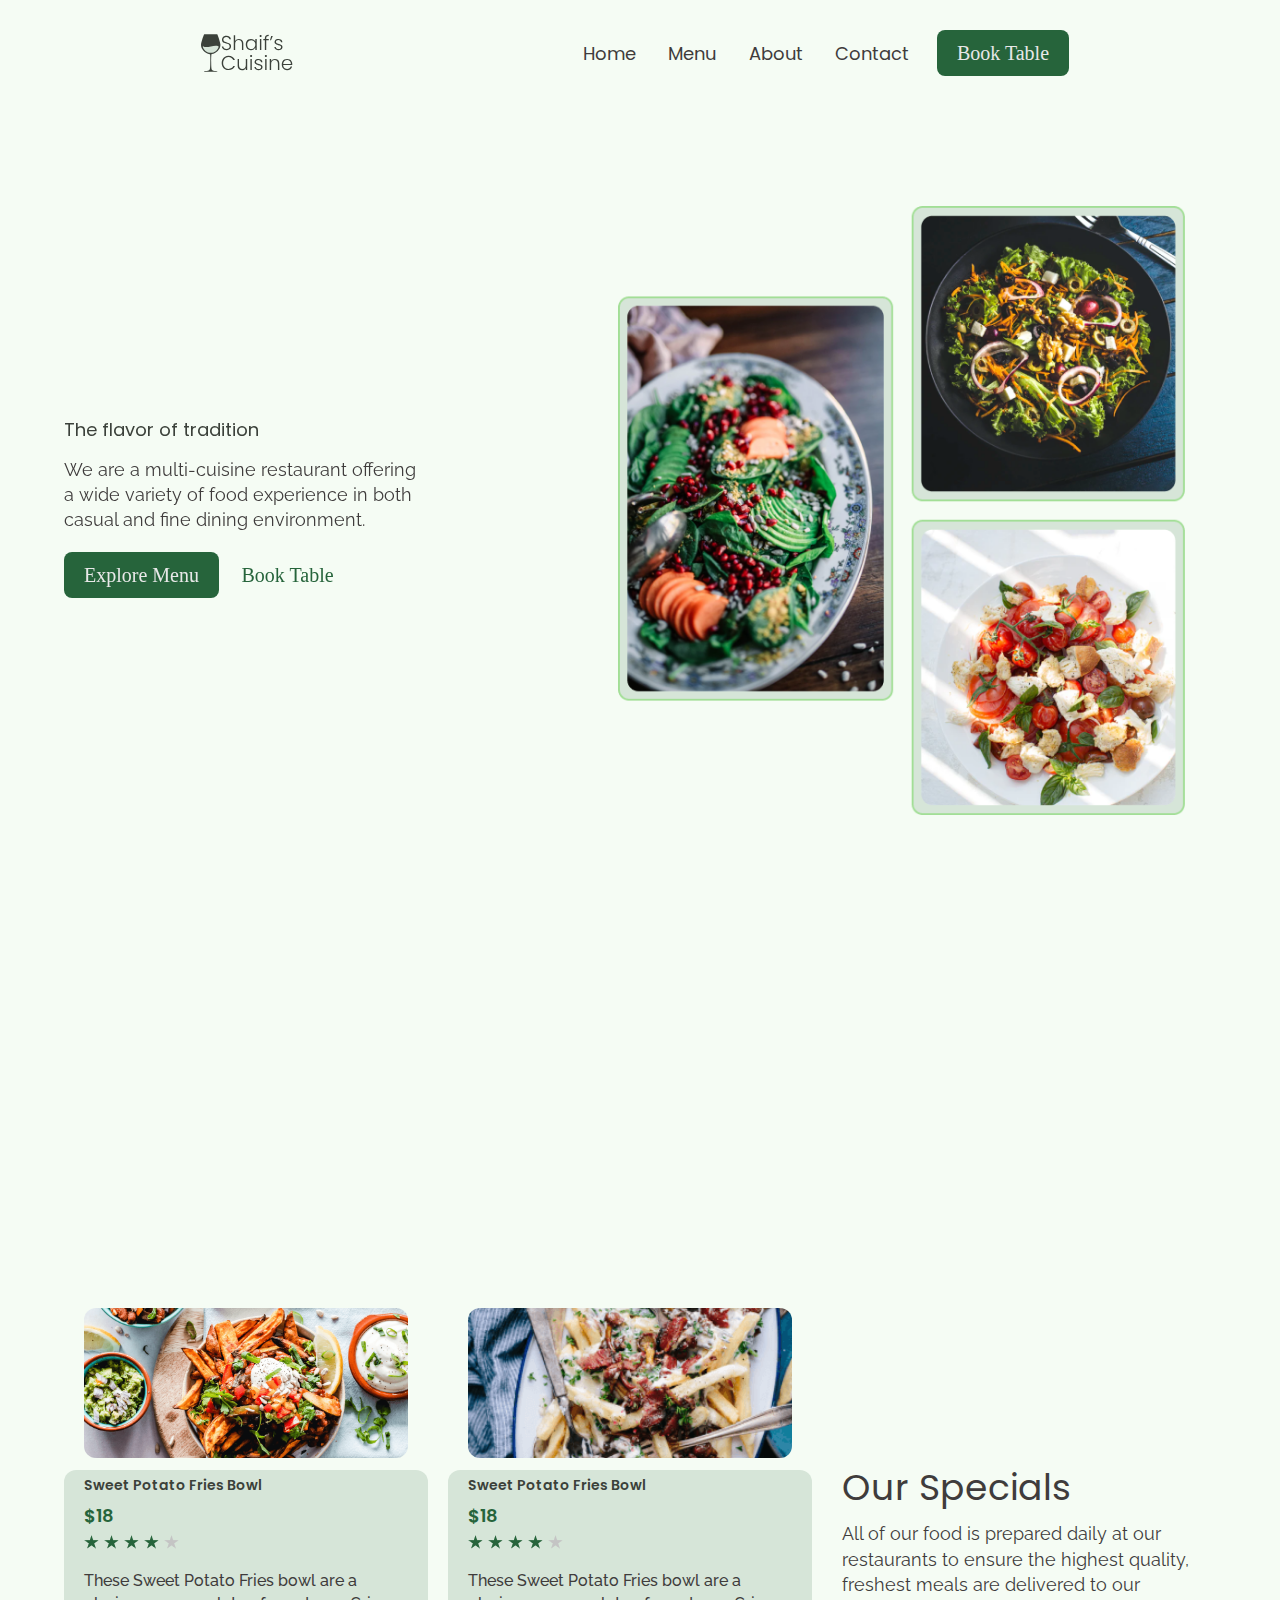
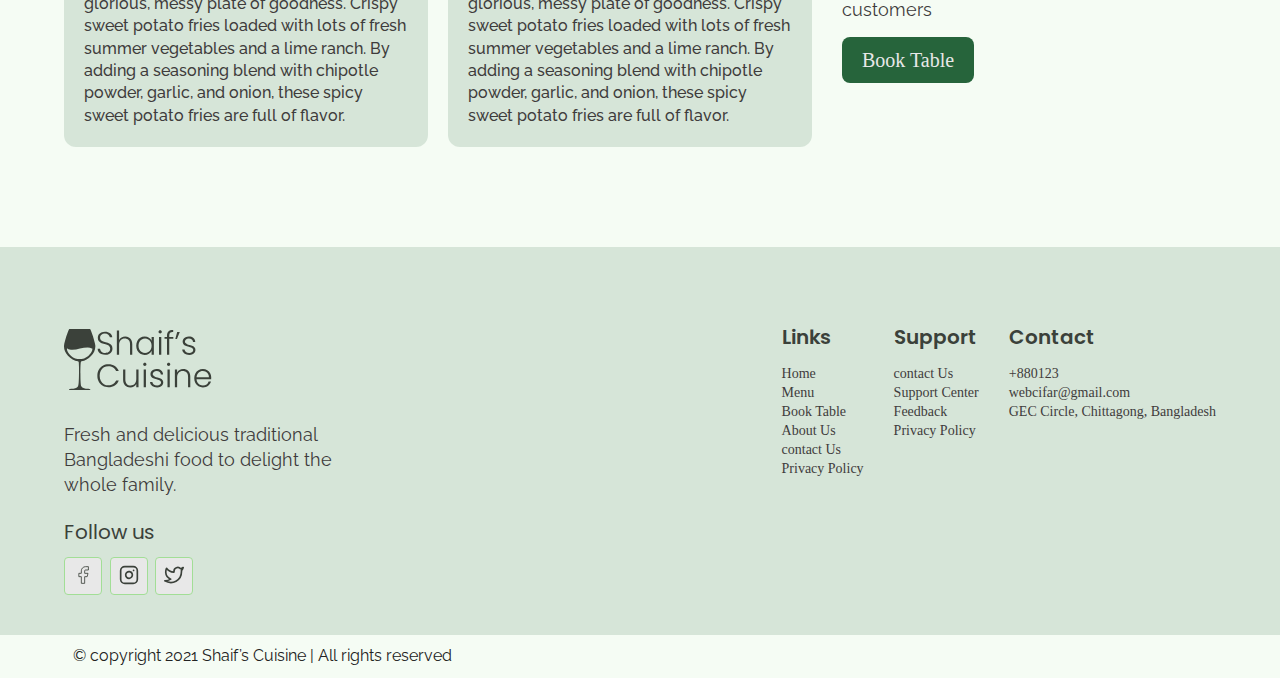
<file: index.html>
<!DOCTYPE html>
<html lang="en">

<head>
    <meta charset="UTF-8">
    <meta http-equiv="X-UA-Compatible" content="IE=edge">
    <meta name="viewport" content="width=device-width, initial-scale=1.0">
    <title>Home /Arafat</title>
    <link rel="stylesheet" href="./reset.css">
    <link rel="stylesheet" href="./global.css">
    <link rel="stylesheet" href="./components.css">
    <!-- aos css -->
    <link rel="stylesheet" href="https://unpkg.com/aos@next/dist/aos.css" />
    <!-- home css -->
    <link rel="stylesheet" href="./home.css">

</head>

<body>
    <!-- nav section -->
    <div class="nav">
        <div class="container">
            <div class="nav--wrapper">
                <a href="./index.html" class="log"><img src="./images/logo.svg" alt=""></a>
                <nav>
                    <div class="nav--icon">
                        <svg xmlns="http://www.w3.org/2000/svg" width="24" height="24" viewBox="0 0 24 24" fill="none"
                            stroke="currentColor" stroke-width="2" stroke-linecap="round" stroke-linejoin="round">
                            <line x1="3" y1="12" x2="21" y2="12" />
                            <line x1="3" y1="6" x2="21" y2="6" />
                            <line x1="3" y1="18" x2="21" y2="18" />
                        </svg>
                    </div>
                    <div class="nav--bgOverlay"></div>
                    <ul class="nav--list">
                        <div class="nav--close">
                            <svg xmlns="http://www.w3.org/2000/svg" width="24" height="24" viewBox="0 0 24 24"
                                fill="none" stroke="currentColor" stroke-width="2" stroke-linecap="round"
                                stroke-linejoin="round">
                                <line x1="18" y1="6" x2="6" y2="18" />
                                <line x1="6" y1="6" x2="18" y2="18" />
                            </svg>
                        </div>
                        <div class="nav--list--wrapper">
                            <li><a href="./index.html" class="nav--link">Home</a></li>
                            <li><a href="./menu.html" class="nav--link">Menu</a></li>
                            <li><a href="./about.html" class="nav--link">About</a></li>
                            <li><a href="./contact.html" class="nav--link">Contact</a></li>
                            <li><a href="./booking.html" class="btn primary-btn">Book Table</a></li>


                    </ul>
                </nav>
            </div>
        </div>
    </div>
    <!-- nav section end -->

    <!-- hero section start -->
    <section id="hero">
        <div class="container">
            <div class="hero--wrapper">
                <div class="hero--left" data-aos="fade-left">
                    <div class="hero--left--wrapper">
                        <h1 class="hero--heading">The flavor of tradition</h1>
                        <p class="hero--info">We are a multi-cuisine restaurant offering a wide variety of food
                            experience in both casual and fine dining environment.</p>
                        <div class="buttton--wrapper">
                            <a href="#" class="btn primary-btn">Explore Menu</a>
                            <a href="#" class="btn">Book Table</a>
                        </div>

                    </div>
                </div>
                <div class="hero--right" data-aos="fade-right">
                    <div class="hero--imgwrapper">
                        <img src="./images/heroImg.png" alt="img">

                    </div>

                </div>

            </div>
        </div>

    </section>
    <!-- hero section end -->


    <!-- start store info section -->
    <section id="storeinfo" data-aos="fade-up">
        <div class="storeinfo--wrapper">
            <div class="storeinfo--item">
                <div class="storeinfo--icon">
                    <img src="./images/wall-clock-icon.svg" alt="img">
                </div>
                <h3 class="storeinfo--title">
                    10 AM - 7 PM
                </h3>
                <p storeinfo--text>Opening Hour</p>

            </div>
            <div class="storeinfo--item">
                <div class="storeinfo--icon">
                    <img src="./images/address-icon.svg" alt="img">
                </div>
                <h3 class="storeinfo--title">
                    GEC, Chittagong
                </h3>
                <p storeinfo--text>Address</p>

            </div>
            <div class="storeinfo--item">
                <div class="storeinfo--icon">
                    <img src="./images/phone-icon.svg" alt="img">
                </div>
                <h3 class="storeinfo--title">
                    +880123443
                </h3>
                <p storeinfo--text>Call Now</p>

            </div>

        </div>

    </section>

    <!-- end store info sectrion -->

    <!-- our speacial section start -->

    <section id="ourSpeacial">
        <div class="container">
            <div class="ourSpeacial-wrapper">

                <div class="ourSpeacial--left">
                    <div class="ourSpeacial-item">
                        <div class="ourSpeacial--img">
                            <img src="./images/food-3.png" alt="img">
                        </div>
                        <h2 class="ourSpeacial--item--title">Sweet Potato Fries Bowl</h2>
                        <h3 class="ourSpeacial--item--prise">$18</h3>
                        <div class="ourSpecial--item--start">
                            <img src="./images/3star.png" alt="img">
                        </div>
                        <p class="ourSpeccial--item--desc">These Sweet Potato Fries bowl are a glorious, messy plate of
                            goodness. Crispy sweet potato fries loaded with lots of fresh summer vegetables and a lime
                            ranch. By adding a seasoning blend with chipotle powder, garlic, and onion, these spicy
                            sweet
                            potato fries are full of flavor.</p>
                    </div>
                    <div class="ourSpeacial-item">
                        <div class="ourSpeacial--img">
                            <img src="./images/food-4.png" alt="img">
                        </div>
                        <h2 class="ourSpeacial--item--title">Sweet Potato Fries Bowl</h2>
                        <h3 class="ourSpeacial--item--prise">$18</h3>
                        <div class="ourSpecial--item--start">
                            <img src="./images/3star.png" alt="img">
                        </div>
                        <p class="ourSpeccial--item--desc">These Sweet Potato Fries bowl are a glorious, messy plate of
                            goodness. Crispy sweet potato fries loaded with lots of fresh summer vegetables and a lime
                            ranch. By adding a seasoning blend with chipotle powder, garlic, and onion, these spicy
                            sweet
                            potato fries are full of flavor.</p>
                    </div>
                </div>
                <div class="oruSpeacial--right">
                    <h2 class="ourSpeacial--title">Our Specials</h2>
                    <p class="ourSpeacial--text">All of our food is prepared daily at our restaurants to ensure the
                        highest
                        quality, freshest meals are delivered to our customers</p>
                    <a class="btn primary-btn" href="./booking.html">Book Table</a>
                </div>


            </div>
        </div>

    </section>



    <!-- our speacial section end -->



    <!-- footer start -->
    <footer>
        <div class="container">
            <div class="footer--wrapper">
                <div class="footer-col1">
                    <div class="footer--logo">
                        <img src="./images/logo.svg" alt="logo">
                    </div>
                    <p class="footer--desc">
                        Fresh and delicious traditional Bangladeshi food to delight the whole family.

                    </p>
                    <div class="footer--socials">
                        <h4 class="footer--socials--title">Follow us </h4>
                        <ol>
                            <li>
                                <a href="#">
                                    <svg xmlns="http://www.w3.org/2000/svg" width="24" height="24" viewBox="0 0 24 24"
                                        fill="none" stroke="currentColor" stroke-width="1" stroke-linecap="round"
                                        stroke-linejoin="round">
                                        <path d="M18 2h-3a5 5 0 0 0-5 5v3H7v4h3v8h4v-8h3l1-4h-4V7a1 1 0 0 1 1-1h3z" />
                                    </svg>
                                </a>

                            </li>
                            <li>
                                <a href="#">
                                    <svg xmlns="http://www.w3.org/2000/svg" width="24" height="24" viewBox="0 0 24 24"
                                        fill="none" stroke="currentColor" stroke-width="2" stroke-linecap="round"
                                        stroke-linejoin="round">
                                        <rect x="2" y="2" width="20" height="20" rx="5" ry="5" />
                                        <path d="M16 11.37A4 4 0 1 1 12.63 8 4 4 0 0 1 16 11.37z" />
                                        <line x1="17.5" y1="6.5" x2="17.51" y2="6.5" />
                                    </svg>
                                </a>

                            </li>
                            <li>
                                <a href="#">
                                    <svg xmlns="http://www.w3.org/2000/svg" width="24" height="24" viewBox="0 0 24 24"
                                        fill="none" stroke="currentColor" stroke-width="2" stroke-linecap="round"
                                        stroke-linejoin="round">
                                        <path
                                            d="M23 3a10.9 10.9 0 0 1-3.14 1.53 4.48 4.48 0 0 0-7.86 3v1A10.66 10.66 0 0 1 3 4s-4 9 5 13a11.64 11.64 0 0 1-7 2c9 5 20 0 20-11.5a4.5 4.5 0 0 0-.08-.83A7.72 7.72 0 0 0 23 3z" />
                                    </svg>
                                </a>
                            </li>
                        </ol>

                    </div>
                </div>
                <div class="footer--col2">
                    <h3 class="footer--text--title">Links</h3>
                    <ol class="footer--text">
                        <li><a href="./index.html">Home</a></li>
                        <li><a href="./menu.html">Menu</a></li>
                        <li><a href="./booking.html">Book Table</a></li>
                        <li><a href="./about.html">About Us</a></li>
                        <li><a href="./contact.html">contact Us</a></li>
                        <li><a href="#">Privacy Policy</a></li>

                    </ol>

                </div>
                <div class="footer--col3">
                    <h3 class="footer--text--title">Support</h3>
                    <ol class="footer--text">
                        <li><a href="./contact.html">contact Us</a></li>
                        <li><a href="./menu.html">Support Center</a></li>
                        <li><a href="./booking.html">Feedback</a></li>


                        <li><a href="#">Privacy Policy</a></li>

                    </ol>

                </div>
                <div class="footer--col4">
                    <h3 class="footer--text--title">Contact</h3>
                    <ol class="footer--text">
                        <li><a href="./contact.html">+880123</a></li>
                        <li><a href="./menu.html">webcifar@gmail.com</a></li>
                        <li><a href="./booking.html">GEC Circle, Chittagong, Bangladesh</a></li>

                    </ol>
                </div>
            </div>
        </div>
    </footer>
    <div id="copyright">
        <div class="container">
            <p class="copyright--text">© copyright 2021 Shaif’s Cuisine | All rights reserved</p>
        </div>
    </div>


    <!-- footer end -->





    <!-- aos script -->
    <script src="https://unpkg.com/aos@next/dist/aos.js"></script>

    <!-- javaScript -->
    <script src="./main.js"></script>
</body>

</html>
</file>
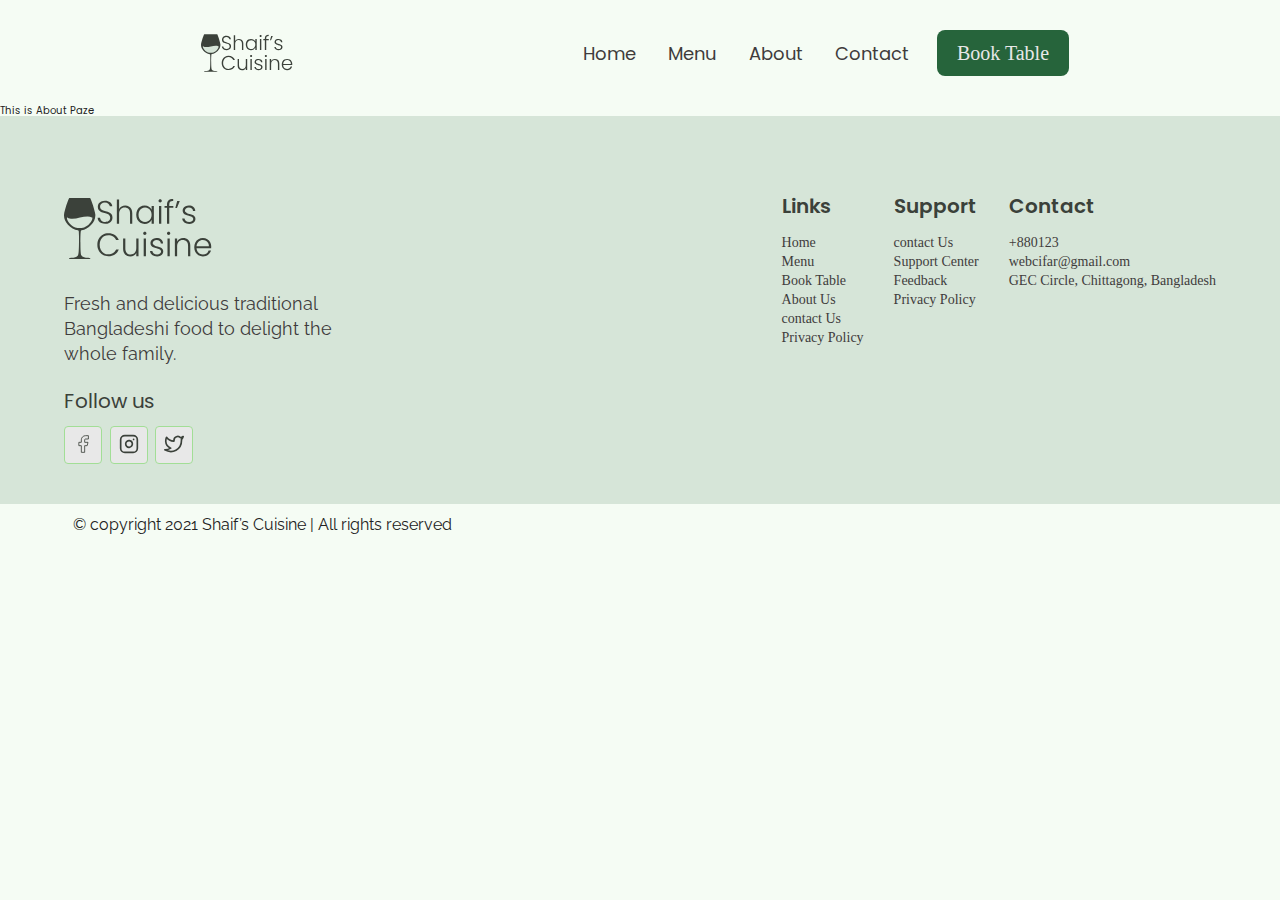
<file: about.html>
<!DOCTYPE html>
<html lang="en">

<head>
    <meta charset="UTF-8">
    <meta http-equiv="X-UA-Compatible" content="IE=edge">
    <meta name="viewport" content="width=device-width, initial-scale=1.0">
    <title>About /Arafat</title>
    <link rel="stylesheet" href="./reset.css">
    <link rel="stylesheet" href="./global.css">
    <link rel="stylesheet" href="./components.css">
    <!-- aos css -->
    <link rel="stylesheet" href="https://unpkg.com/aos@next/dist/aos.css" />

</head>

<body>
    <!-- nav section -->
    <div class="nav">
        <div class="container">
            <div class="nav--wrapper">
                <a href="./index.html" class="log"><img src="./images/logo.svg" alt=""></a>
                <nav>
                    <div class="nav--icon">
                        <svg xmlns="http://www.w3.org/2000/svg" width="24" height="24" viewBox="0 0 24 24" fill="none"
                            stroke="currentColor" stroke-width="2" stroke-linecap="round" stroke-linejoin="round">
                            <line x1="3" y1="12" x2="21" y2="12" />
                            <line x1="3" y1="6" x2="21" y2="6" />
                            <line x1="3" y1="18" x2="21" y2="18" />
                        </svg>
                    </div>
                    <div class="nav--bgOverlay"></div>
                    <ul class="nav--list">
                        <div class="nav--close">
                            <svg xmlns="http://www.w3.org/2000/svg" width="24" height="24" viewBox="0 0 24 24"
                                fill="none" stroke="currentColor" stroke-width="2" stroke-linecap="round"
                                stroke-linejoin="round">
                                <line x1="18" y1="6" x2="6" y2="18" />
                                <line x1="6" y1="6" x2="18" y2="18" />
                            </svg>
                        </div>
                        <div class="nav--list--wrapper">
                            <li><a href="./index.html" class="nav--link">Home</a></li>
                            <li><a href="./menu.html" class="nav--link">Menu</a></li>
                            <li><a href="./about.html" class="nav--link">About</a></li>
                            <li><a href="./contact.html" class="nav--link">Contact</a></li>
                            <li><a href="./booking.html" class="btn primary-btn">Book Table</a></li>


                    </ul>
                </nav>
            </div>
        </div>
    </div>
    <!-- nav section end -->

    <h1>This is About Paze</h1>


    <!-- footer start -->
    <footer>
        <div class="container">
            <div class="footer--wrapper">
                <div class="footer-col1">
                    <div class="footer--logo">
                        <img src="./images/logo.svg" alt="logo">
                    </div>
                    <p class="footer--desc">
                        Fresh and delicious traditional Bangladeshi food to delight the whole family.

                    </p>
                    <div class="footer--socials">
                        <h4 class="footer--socials--title">Follow us </h4>
                        <ol>
                            <li>
                                <a href="#">
                                    <svg xmlns="http://www.w3.org/2000/svg" width="24" height="24" viewBox="0 0 24 24"
                                        fill="none" stroke="currentColor" stroke-width="1" stroke-linecap="round"
                                        stroke-linejoin="round">
                                        <path d="M18 2h-3a5 5 0 0 0-5 5v3H7v4h3v8h4v-8h3l1-4h-4V7a1 1 0 0 1 1-1h3z" />
                                    </svg>
                                </a>

                            </li>
                            <li>
                                <a href="#">
                                    <svg xmlns="http://www.w3.org/2000/svg" width="24" height="24" viewBox="0 0 24 24"
                                        fill="none" stroke="currentColor" stroke-width="2" stroke-linecap="round"
                                        stroke-linejoin="round">
                                        <rect x="2" y="2" width="20" height="20" rx="5" ry="5" />
                                        <path d="M16 11.37A4 4 0 1 1 12.63 8 4 4 0 0 1 16 11.37z" />
                                        <line x1="17.5" y1="6.5" x2="17.51" y2="6.5" />
                                    </svg>
                                </a>

                            </li>
                            <li>
                                <a href="#">
                                    <svg xmlns="http://www.w3.org/2000/svg" width="24" height="24" viewBox="0 0 24 24"
                                        fill="none" stroke="currentColor" stroke-width="2" stroke-linecap="round"
                                        stroke-linejoin="round">
                                        <path
                                            d="M23 3a10.9 10.9 0 0 1-3.14 1.53 4.48 4.48 0 0 0-7.86 3v1A10.66 10.66 0 0 1 3 4s-4 9 5 13a11.64 11.64 0 0 1-7 2c9 5 20 0 20-11.5a4.5 4.5 0 0 0-.08-.83A7.72 7.72 0 0 0 23 3z" />
                                    </svg>
                                </a>
                            </li>
                        </ol>

                    </div>
                </div>
                <div class="footer--col2">
                    <h3 class="footer--text--title">Links</h3>
                    <ol class="footer--text">
                        <li><a href="./index.html">Home</a></li>
                        <li><a href="./menu.html">Menu</a></li>
                        <li><a href="./booking.html">Book Table</a></li>
                        <li><a href="./about.html">About Us</a></li>
                        <li><a href="./contact.html">contact Us</a></li>
                        <li><a href="#">Privacy Policy</a></li>

                    </ol>

                </div>
                <div class="footer--col3">
                    <h3 class="footer--text--title">Support</h3>
                    <ol class="footer--text">
                        <li><a href="./contact.html">contact Us</a></li>
                        <li><a href="./menu.html">Support Center</a></li>
                        <li><a href="./booking.html">Feedback</a></li>


                        <li><a href="#">Privacy Policy</a></li>

                    </ol>

                </div>
                <div class="footer--col4">
                    <h3 class="footer--text--title">Contact</h3>
                    <ol class="footer--text">
                        <li><a href="./contact.html">+880123</a></li>
                        <li><a href="./menu.html">webcifar@gmail.com</a></li>
                        <li><a href="./booking.html">GEC Circle, Chittagong, Bangladesh</a></li>

                    </ol>
                </div>
            </div>
        </div>
    </footer>
    <div id="copyright">
        <div class="container">
            <p class="copyright--text">© copyright 2021 Shaif’s Cuisine | All rights reserved</p>
        </div>
    </div>


    <!-- footer end -->





    <!-- aos script -->
    <script src="https://unpkg.com/aos@next/dist/aos.js"></script>

    <!-- javaScript -->
    <script src="./main.js"></script>
</body>

</html>
</file>
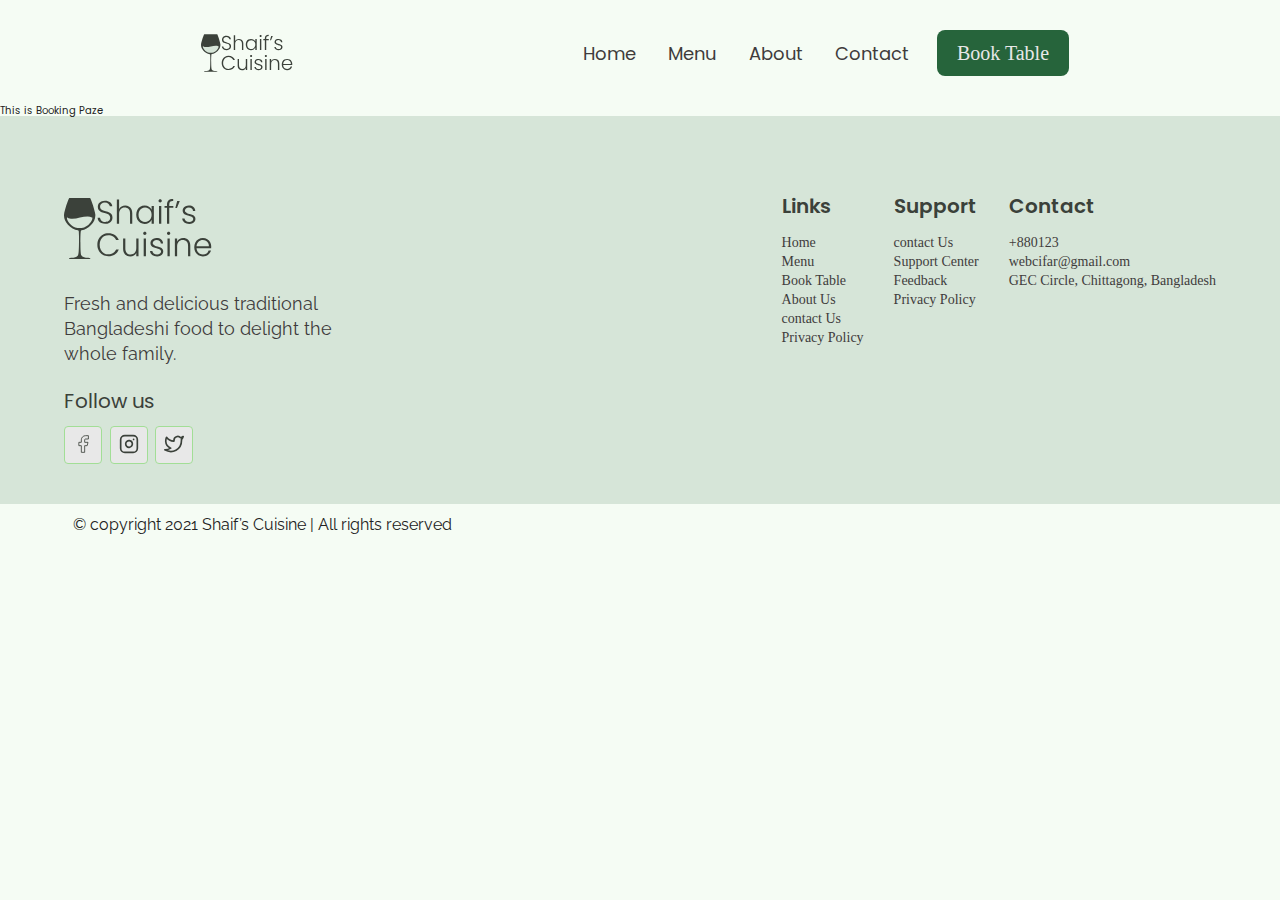
<file: booking.html>
<!DOCTYPE html>
<html lang="en">

<head>
    <meta charset="UTF-8">
    <meta http-equiv="X-UA-Compatible" content="IE=edge">
    <meta name="viewport" content="width=device-width, initial-scale=1.0">
    <title>Booking /Arafat</title>
    <link rel="stylesheet" href="./reset.css">
    <link rel="stylesheet" href="./global.css">
    <link rel="stylesheet" href="./components.css">
    <!-- aos css -->
    <link rel="stylesheet" href="https://unpkg.com/aos@next/dist/aos.css" />

</head>

<body>
    <!-- nav section -->
    <div class="nav">
        <div class="container">
            <div class="nav--wrapper">
                <a href="./index.html" class="log"><img src="./images/logo.svg" alt=""></a>
                <nav>
                    <div class="nav--icon">
                        <svg xmlns="http://www.w3.org/2000/svg" width="24" height="24" viewBox="0 0 24 24" fill="none"
                            stroke="currentColor" stroke-width="2" stroke-linecap="round" stroke-linejoin="round">
                            <line x1="3" y1="12" x2="21" y2="12" />
                            <line x1="3" y1="6" x2="21" y2="6" />
                            <line x1="3" y1="18" x2="21" y2="18" />
                        </svg>
                    </div>
                    <div class="nav--bgOverlay"></div>
                    <ul class="nav--list">
                        <div class="nav--close">
                            <svg xmlns="http://www.w3.org/2000/svg" width="24" height="24" viewBox="0 0 24 24"
                                fill="none" stroke="currentColor" stroke-width="2" stroke-linecap="round"
                                stroke-linejoin="round">
                                <line x1="18" y1="6" x2="6" y2="18" />
                                <line x1="6" y1="6" x2="18" y2="18" />
                            </svg>
                        </div>
                        <div class="nav--list--wrapper">
                            <li><a href="./index.html" class="nav--link">Home</a></li>
                            <li><a href="./menu.html" class="nav--link">Menu</a></li>
                            <li><a href="./about.html" class="nav--link">About</a></li>
                            <li><a href="./contact.html" class="nav--link">Contact</a></li>
                            <li><a href="./booking.html" class="btn primary-btn">Book Table</a></li>


                    </ul>
                </nav>
            </div>
        </div>
    </div>
    <!-- nav section end -->

    <h1>This is Booking Paze</h1>


    <!-- footer start -->
    <footer>
        <div class="container">
            <div class="footer--wrapper">
                <div class="footer-col1">
                    <div class="footer--logo">
                        <img src="./images/logo.svg" alt="logo">
                    </div>
                    <p class="footer--desc">
                        Fresh and delicious traditional Bangladeshi food to delight the whole family.

                    </p>
                    <div class="footer--socials">
                        <h4 class="footer--socials--title">Follow us </h4>
                        <ol>
                            <li>
                                <a href="#">
                                    <svg xmlns="http://www.w3.org/2000/svg" width="24" height="24" viewBox="0 0 24 24"
                                        fill="none" stroke="currentColor" stroke-width="1" stroke-linecap="round"
                                        stroke-linejoin="round">
                                        <path d="M18 2h-3a5 5 0 0 0-5 5v3H7v4h3v8h4v-8h3l1-4h-4V7a1 1 0 0 1 1-1h3z" />
                                    </svg>
                                </a>

                            </li>
                            <li>
                                <a href="#">
                                    <svg xmlns="http://www.w3.org/2000/svg" width="24" height="24" viewBox="0 0 24 24"
                                        fill="none" stroke="currentColor" stroke-width="2" stroke-linecap="round"
                                        stroke-linejoin="round">
                                        <rect x="2" y="2" width="20" height="20" rx="5" ry="5" />
                                        <path d="M16 11.37A4 4 0 1 1 12.63 8 4 4 0 0 1 16 11.37z" />
                                        <line x1="17.5" y1="6.5" x2="17.51" y2="6.5" />
                                    </svg>
                                </a>

                            </li>
                            <li>
                                <a href="#">
                                    <svg xmlns="http://www.w3.org/2000/svg" width="24" height="24" viewBox="0 0 24 24"
                                        fill="none" stroke="currentColor" stroke-width="2" stroke-linecap="round"
                                        stroke-linejoin="round">
                                        <path
                                            d="M23 3a10.9 10.9 0 0 1-3.14 1.53 4.48 4.48 0 0 0-7.86 3v1A10.66 10.66 0 0 1 3 4s-4 9 5 13a11.64 11.64 0 0 1-7 2c9 5 20 0 20-11.5a4.5 4.5 0 0 0-.08-.83A7.72 7.72 0 0 0 23 3z" />
                                    </svg>
                                </a>
                            </li>
                        </ol>

                    </div>
                </div>
                <div class="footer--col2">
                    <h3 class="footer--text--title">Links</h3>
                    <ol class="footer--text">
                        <li><a href="./index.html">Home</a></li>
                        <li><a href="./menu.html">Menu</a></li>
                        <li><a href="./booking.html">Book Table</a></li>
                        <li><a href="./about.html">About Us</a></li>
                        <li><a href="./contact.html">contact Us</a></li>
                        <li><a href="#">Privacy Policy</a></li>

                    </ol>

                </div>
                <div class="footer--col3">
                    <h3 class="footer--text--title">Support</h3>
                    <ol class="footer--text">
                        <li><a href="./contact.html">contact Us</a></li>
                        <li><a href="./menu.html">Support Center</a></li>
                        <li><a href="./booking.html">Feedback</a></li>


                        <li><a href="#">Privacy Policy</a></li>

                    </ol>

                </div>
                <div class="footer--col4">
                    <h3 class="footer--text--title">Contact</h3>
                    <ol class="footer--text">
                        <li><a href="./contact.html">+880123</a></li>
                        <li><a href="./menu.html">webcifar@gmail.com</a></li>
                        <li><a href="./booking.html">GEC Circle, Chittagong, Bangladesh</a></li>

                    </ol>
                </div>
            </div>
        </div>
    </footer>
    <div id="copyright">
        <div class="container">
            <p class="copyright--text">© copyright 2021 Shaif’s Cuisine | All rights reserved</p>
        </div>
    </div>


    <!-- footer end -->





    <!-- aos script -->
    <script src="https://unpkg.com/aos@next/dist/aos.js"></script>

    <!-- javaScript -->
    <script src="./main.js"></script>
</body>

</html>
</file>
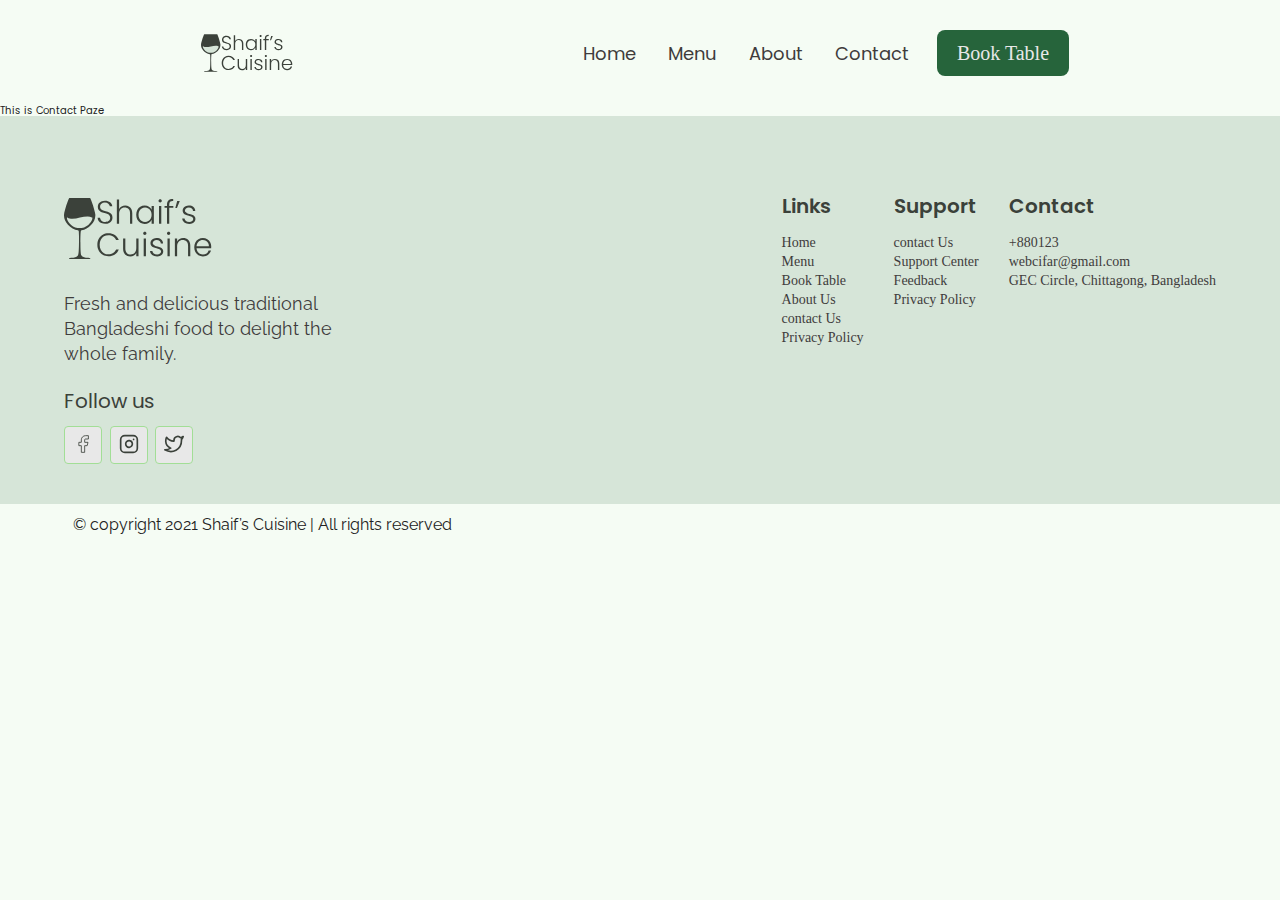
<file: contact.html>
<!DOCTYPE html>
<html lang="en">

<head>
    <meta charset="UTF-8">
    <meta http-equiv="X-UA-Compatible" content="IE=edge">
    <meta name="viewport" content="width=device-width, initial-scale=1.0">
    <title>Contact /Arafat</title>
    <link rel="stylesheet" href="./reset.css">
    <link rel="stylesheet" href="./global.css">
    <link rel="stylesheet" href="./components.css">
    <!-- aos css -->
    <link rel="stylesheet" href="https://unpkg.com/aos@next/dist/aos.css" />

</head>

<body>
    <!-- nav section -->
    <div class="nav">
        <div class="container">
            <div class="nav--wrapper">
                <a href="./index.html" class="log"><img src="./images/logo.svg" alt=""></a>
                <nav>
                    <div class="nav--icon">
                        <svg xmlns="http://www.w3.org/2000/svg" width="24" height="24" viewBox="0 0 24 24" fill="none"
                            stroke="currentColor" stroke-width="2" stroke-linecap="round" stroke-linejoin="round">
                            <line x1="3" y1="12" x2="21" y2="12" />
                            <line x1="3" y1="6" x2="21" y2="6" />
                            <line x1="3" y1="18" x2="21" y2="18" />
                        </svg>
                    </div>
                    <div class="nav--bgOverlay"></div>
                    <ul class="nav--list">
                        <div class="nav--close">
                            <svg xmlns="http://www.w3.org/2000/svg" width="24" height="24" viewBox="0 0 24 24"
                                fill="none" stroke="currentColor" stroke-width="2" stroke-linecap="round"
                                stroke-linejoin="round">
                                <line x1="18" y1="6" x2="6" y2="18" />
                                <line x1="6" y1="6" x2="18" y2="18" />
                            </svg>
                        </div>
                        <div class="nav--list--wrapper">
                            <li><a href="./index.html" class="nav--link">Home</a></li>
                            <li><a href="./menu.html" class="nav--link">Menu</a></li>
                            <li><a href="./about.html" class="nav--link">About</a></li>
                            <li><a href="./contact.html" class="nav--link">Contact</a></li>
                            <li><a href="./booking.html" class="btn primary-btn">Book Table</a></li>


                    </ul>
                </nav>
            </div>
        </div>
    </div>
    <!-- nav section end -->

    <h1>This is Contact Paze</h1>


    <!-- footer start -->
    <footer>
        <div class="container">
            <div class="footer--wrapper">
                <div class="footer-col1">
                    <div class="footer--logo">
                        <img src="./images/logo.svg" alt="logo">
                    </div>
                    <p class="footer--desc">
                        Fresh and delicious traditional Bangladeshi food to delight the whole family.

                    </p>
                    <div class="footer--socials">
                        <h4 class="footer--socials--title">Follow us </h4>
                        <ol>
                            <li>
                                <a href="#">
                                    <svg xmlns="http://www.w3.org/2000/svg" width="24" height="24" viewBox="0 0 24 24"
                                        fill="none" stroke="currentColor" stroke-width="1" stroke-linecap="round"
                                        stroke-linejoin="round">
                                        <path d="M18 2h-3a5 5 0 0 0-5 5v3H7v4h3v8h4v-8h3l1-4h-4V7a1 1 0 0 1 1-1h3z" />
                                    </svg>
                                </a>

                            </li>
                            <li>
                                <a href="#">
                                    <svg xmlns="http://www.w3.org/2000/svg" width="24" height="24" viewBox="0 0 24 24"
                                        fill="none" stroke="currentColor" stroke-width="2" stroke-linecap="round"
                                        stroke-linejoin="round">
                                        <rect x="2" y="2" width="20" height="20" rx="5" ry="5" />
                                        <path d="M16 11.37A4 4 0 1 1 12.63 8 4 4 0 0 1 16 11.37z" />
                                        <line x1="17.5" y1="6.5" x2="17.51" y2="6.5" />
                                    </svg>
                                </a>

                            </li>
                            <li>
                                <a href="#">
                                    <svg xmlns="http://www.w3.org/2000/svg" width="24" height="24" viewBox="0 0 24 24"
                                        fill="none" stroke="currentColor" stroke-width="2" stroke-linecap="round"
                                        stroke-linejoin="round">
                                        <path
                                            d="M23 3a10.9 10.9 0 0 1-3.14 1.53 4.48 4.48 0 0 0-7.86 3v1A10.66 10.66 0 0 1 3 4s-4 9 5 13a11.64 11.64 0 0 1-7 2c9 5 20 0 20-11.5a4.5 4.5 0 0 0-.08-.83A7.72 7.72 0 0 0 23 3z" />
                                    </svg>
                                </a>
                            </li>
                        </ol>

                    </div>
                </div>
                <div class="footer--col2">
                    <h3 class="footer--text--title">Links</h3>
                    <ol class="footer--text">
                        <li><a href="./index.html">Home</a></li>
                        <li><a href="./menu.html">Menu</a></li>
                        <li><a href="./booking.html">Book Table</a></li>
                        <li><a href="./about.html">About Us</a></li>
                        <li><a href="./contact.html">contact Us</a></li>
                        <li><a href="#">Privacy Policy</a></li>

                    </ol>

                </div>
                <div class="footer--col3">
                    <h3 class="footer--text--title">Support</h3>
                    <ol class="footer--text">
                        <li><a href="./contact.html">contact Us</a></li>
                        <li><a href="./menu.html">Support Center</a></li>
                        <li><a href="./booking.html">Feedback</a></li>


                        <li><a href="#">Privacy Policy</a></li>

                    </ol>

                </div>
                <div class="footer--col4">
                    <h3 class="footer--text--title">Contact</h3>
                    <ol class="footer--text">
                        <li><a href="./contact.html">+880123</a></li>
                        <li><a href="./menu.html">webcifar@gmail.com</a></li>
                        <li><a href="./booking.html">GEC Circle, Chittagong, Bangladesh</a></li>

                    </ol>
                </div>
            </div>
        </div>
    </footer>
    <div id="copyright">
        <div class="container">
            <p class="copyright--text">© copyright 2021 Shaif’s Cuisine | All rights reserved</p>
        </div>
    </div>


    <!-- footer end -->





    <!-- aos script -->
    <script src="https://unpkg.com/aos@next/dist/aos.js"></script>

    <!-- javaScript -->
    <script src="./main.js"></script>
</body>

</html>
</file>
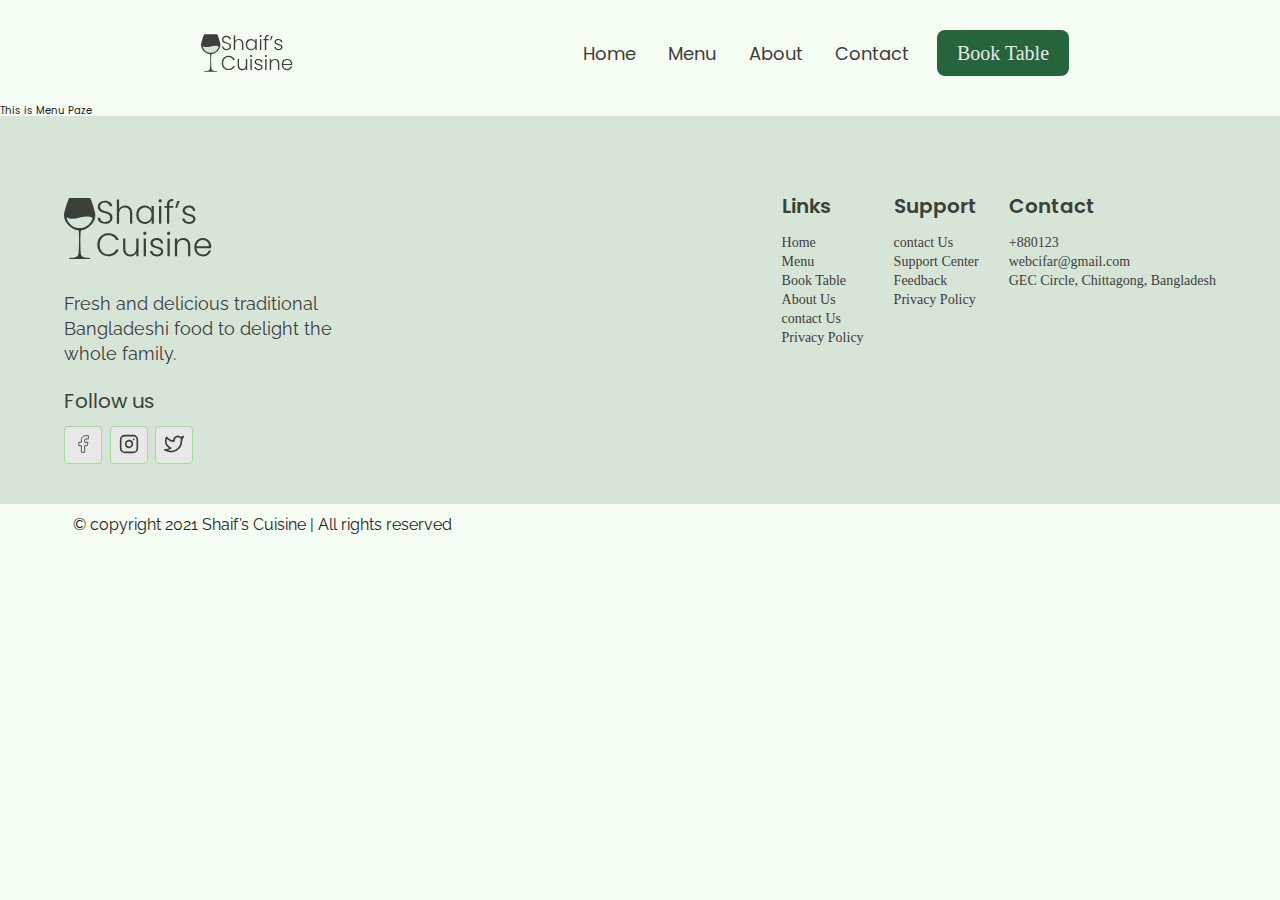
<file: menu.html>
<!DOCTYPE html>
<html lang="en">

<head>
    <meta charset="UTF-8">
    <meta http-equiv="X-UA-Compatible" content="IE=edge">
    <meta name="viewport" content="width=device-width, initial-scale=1.0">
    <title>Menu /Arafat</title>
    <link rel="stylesheet" href="./reset.css">
    <link rel="stylesheet" href="./global.css">
    <link rel="stylesheet" href="./components.css">
    <!-- aos css -->
    <link rel="stylesheet" href="https://unpkg.com/aos@next/dist/aos.css" />

</head>

<body>
    <!-- nav section -->
    <div class="nav">
        <div class="container">
            <div class="nav--wrapper">
                <a href="./index.html" class="log"><img src="./images/logo.svg" alt=""></a>
                <nav>
                    <div class="nav--icon">
                        <svg xmlns="http://www.w3.org/2000/svg" width="24" height="24" viewBox="0 0 24 24" fill="none"
                            stroke="currentColor" stroke-width="2" stroke-linecap="round" stroke-linejoin="round">
                            <line x1="3" y1="12" x2="21" y2="12" />
                            <line x1="3" y1="6" x2="21" y2="6" />
                            <line x1="3" y1="18" x2="21" y2="18" />
                        </svg>
                    </div>
                    <div class="nav--bgOverlay"></div>
                    <ul class="nav--list">
                        <div class="nav--close">
                            <svg xmlns="http://www.w3.org/2000/svg" width="24" height="24" viewBox="0 0 24 24"
                                fill="none" stroke="currentColor" stroke-width="2" stroke-linecap="round"
                                stroke-linejoin="round">
                                <line x1="18" y1="6" x2="6" y2="18" />
                                <line x1="6" y1="6" x2="18" y2="18" />
                            </svg>
                        </div>
                        <div class="nav--list--wrapper">
                            <li><a href="./index.html" class="nav--link">Home</a></li>
                            <li><a href="./menu.html" class="nav--link">Menu</a></li>
                            <li><a href="./about.html" class="nav--link">About</a></li>
                            <li><a href="./contact.html" class="nav--link">Contact</a></li>
                            <li><a href="./booking.html" class="btn primary-btn">Book Table</a></li>


                    </ul>
                </nav>
            </div>
        </div>
    </div>
    <!-- nav section end -->

    <h1>This is Menu Paze</h1>


    <!-- footer start -->
    <footer>
        <div class="container">
            <div class="footer--wrapper">
                <div class="footer-col1">
                    <div class="footer--logo">
                        <img src="./images/logo.svg" alt="logo">
                    </div>
                    <p class="footer--desc">
                        Fresh and delicious traditional Bangladeshi food to delight the whole family.

                    </p>
                    <div class="footer--socials">
                        <h4 class="footer--socials--title">Follow us </h4>
                        <ol>
                            <li>
                                <a href="#">
                                    <svg xmlns="http://www.w3.org/2000/svg" width="24" height="24" viewBox="0 0 24 24"
                                        fill="none" stroke="currentColor" stroke-width="1" stroke-linecap="round"
                                        stroke-linejoin="round">
                                        <path d="M18 2h-3a5 5 0 0 0-5 5v3H7v4h3v8h4v-8h3l1-4h-4V7a1 1 0 0 1 1-1h3z" />
                                    </svg>
                                </a>

                            </li>
                            <li>
                                <a href="#">
                                    <svg xmlns="http://www.w3.org/2000/svg" width="24" height="24" viewBox="0 0 24 24"
                                        fill="none" stroke="currentColor" stroke-width="2" stroke-linecap="round"
                                        stroke-linejoin="round">
                                        <rect x="2" y="2" width="20" height="20" rx="5" ry="5" />
                                        <path d="M16 11.37A4 4 0 1 1 12.63 8 4 4 0 0 1 16 11.37z" />
                                        <line x1="17.5" y1="6.5" x2="17.51" y2="6.5" />
                                    </svg>
                                </a>

                            </li>
                            <li>
                                <a href="#">
                                    <svg xmlns="http://www.w3.org/2000/svg" width="24" height="24" viewBox="0 0 24 24"
                                        fill="none" stroke="currentColor" stroke-width="2" stroke-linecap="round"
                                        stroke-linejoin="round">
                                        <path
                                            d="M23 3a10.9 10.9 0 0 1-3.14 1.53 4.48 4.48 0 0 0-7.86 3v1A10.66 10.66 0 0 1 3 4s-4 9 5 13a11.64 11.64 0 0 1-7 2c9 5 20 0 20-11.5a4.5 4.5 0 0 0-.08-.83A7.72 7.72 0 0 0 23 3z" />
                                    </svg>
                                </a>
                            </li>
                        </ol>

                    </div>
                </div>
                <div class="footer--col2">
                    <h3 class="footer--text--title">Links</h3>
                    <ol class="footer--text">
                        <li><a href="./index.html">Home</a></li>
                        <li><a href="./menu.html">Menu</a></li>
                        <li><a href="./booking.html">Book Table</a></li>
                        <li><a href="./about.html">About Us</a></li>
                        <li><a href="./contact.html">contact Us</a></li>
                        <li><a href="#">Privacy Policy</a></li>

                    </ol>

                </div>
                <div class="footer--col3">
                    <h3 class="footer--text--title">Support</h3>
                    <ol class="footer--text">
                        <li><a href="./contact.html">contact Us</a></li>
                        <li><a href="./menu.html">Support Center</a></li>
                        <li><a href="./booking.html">Feedback</a></li>


                        <li><a href="#">Privacy Policy</a></li>

                    </ol>

                </div>
                <div class="footer--col4">
                    <h3 class="footer--text--title">Contact</h3>
                    <ol class="footer--text">
                        <li><a href="./contact.html">+880123</a></li>
                        <li><a href="./menu.html">webcifar@gmail.com</a></li>
                        <li><a href="./booking.html">GEC Circle, Chittagong, Bangladesh</a></li>

                    </ol>
                </div>
            </div>
        </div>
    </footer>
    <div id="copyright">
        <div class="container">
            <p class="copyright--text">© copyright 2021 Shaif’s Cuisine | All rights reserved</p>
        </div>
    </div>


    <!-- footer end -->





    <!-- aos script -->
    <script src="https://unpkg.com/aos@next/dist/aos.js"></script>

    <!-- javaScript -->
    <script src="./main.js"></script>
</body>

</html>
</file>
<file: global.css>
@import url('https://fonts.googleapis.com/css2?family=Poppins:wght@500;600&family=Raleway:wght@400;500;600&display=swap');

html{
    font-size: 10px;
    overflow-x: hidden;
}

:root{
    --green-1: #26643b;
	--green-2: #a2de96;
	--lightGreen-1: #d6e5d8;
	--lightGreen-2: #f5fcf4;
	--black-1: #3b413a;
	--black-2: #3f3c3c;
	--black-3: #5b6359;
	--white-1: #e8e8e8;
}

body{
    background-color: var(--lightGreen-2);
    overflow-x: hidden;
}

section{
    padding: 100px 0;
}

@media only screen and (max-width:768px){
    section{
        padding: 50px 0;
    }
}

.container{
    max-width: 1200PX;
    width: 90%;
    margin: 0 auto;
}

img{
    width: 100%;
    height: 100%;
    object-fit: contain;
}

h1,h2,h3,h4{
    font-family: 'Poppins',sans-serif;
}

p{
    font-family: 'Raleway',sans-serif;
    font-weight: 400;
    line-height: 1.4em;
    font-size: 1.8rem;
}
a{
    display: inline-block;
    text-decoration: none;
}
</file>
<file: components.css>
/* nav style */
.nav{
    padding: 2rem 0;
}
.nav--icon, 
.nav--close,
.nav--bgOverlay{
display: none;
}
.nav--wrapper{
    display: flex;
    justify-content: space-around;
}
.nav--list li{
    display: inline-block;
    margin: 1rem;
}
.vnav--list,.nav--link{
    font-size: 1.8rem;
    font-family: 'Poppins';
    color: var(--black-2);
    padding: .5rem;
}
.nav--list li:hover .nav--link{
    color: var(--green-1);

}
@media only screen and (max-width:768px){
    .nav{
        position: relative;
    }
    .nav--icon{
        display: block;
    }
    .nav--icon svg,
    .nav--close svg{
        pointer-events:none;
        height: 30px;
        width: 30px;
    }
    .nav--close{
        display: block;
        position: absolute;
        color: var(--black-1);
        right: 1rem;
        top: 1rem;
        cursor: pointer;
    }
    .nav--list{
        z-index: 1000;
        position: absolute;
        left: 100%;
        top: 0;
        height: 100vh;
        width: 80%;
        background-color: var(--lightGreen-1);
        display: flex;
        align-items: center;
        justify-content: flex-end;
        padding-right: 2rem;
        transform: translateX(0%);
        overflow: hidden;
        transition: .3s ease-in transform;
    }
    .nav--list.show{
        transform: translateX(-98%);
    }
    .nav--list li{
        display: block;
        text-align: right;
        margin-bottom: 2rem;
    }
    .nav--list a{
        font-size: 1.6rem;
    }
    .nav--bgOverlay{
        position: absolute;
        left: 0;
        top: -0;
        z-index: 1000;
        height: 100vh;
        width: 100%;
        background-color: rgba(18,24,14,0.808);
        display: none;
    }
    .nav--bgOverlay.active{
        display: block;

    }
}

/* global btn */
.btn{
    color: var(--green-1);
    font-family: Popins;
    font-weight: 500;
    border-radius: 8px;
    font-size: 1.4rem;
    padding: 1.2rem 2rem;
}

.primary-btn{
    color: var(--white-1);
    background-color: var(--green-1);
}
@media only screen and (min-width:768px){
    .btn{
        padding:1.3rem 2rem;
        font-size:2rem;
    }
}

/* footer start------------ */
footer{
    background-color: var(--lightGreen-1);
    padding-top: 5rem;
    padding-bottom: 2rem;
}
.footer--wrapper{
    display: flex;
    flex-direction:column;
    gap: 3rem;


}
.footer--logo{
    width: 150px;
    margin-bottom: 3rem;
}
.footer--desc{
    font-size: 1.4rem;
    color: var(--black-2);
    margin-bottom: 2rem;
}
.footer--socials--title{
    font-size: 1.8rem;
    color: var(--black-1);
    margin-bottom: 1rem;
}
.footer--socials li{
    display: inline-block;
    margin-right: .5rem;
}
.footer--socials a{
    padding: .5rem .8rem;
background-color: var(--white-1);
border: 1px solid var(--green-2);
border-radius: 4px;

}
.footer--socials svg{
    width: 20px;
    color: var(--black-1);


}
.footer--text--title{
    font-size: 1.8rem;
    margin-bottom: 1rem;
    color: var(--black-1);
    font-weight: 600;
}
.footer--text a{
    font-size: 1.4rem;
    margin-bottom: .5rem;
    color: var(--black-2);
    font-family: Releway;
    font-weight: 500;
    line-height: 1.4rem;

}

@media only screen and (min-width:768px){
    footer{
        padding-top: 8rem;
        padding-bottom: 4rem;
    }
    .footer--wrapper{
flex-direction: row;
    }
    .footer-col1{
        flex: 4;
    }
    .footer-col2,.footer-col3,.footer-col4{
        flex: 2;
    }
    .footer--desc{
        max-width: 300px;
        font-size: 1.8rem;
        margin-bottom: 2.5rem;
    }
    .footer--socials--title{
        font-size: 2rem;
        margin-bottom: 1.5rem;
    }
    .footer--text--title{
        font-size: 2rem;
        margin-bottom: 2rem;
    }
    .footer-text a{
        font-size: 1.8rem;
        margin-bottom: 1rem;
    }
    .footer--desc{
        max-width: 300px;
    }

}
#copyright{
    padding: 1rem;

}
.copyright--text{
    font-size: 1.4rem;
    text-align: center;
}
@media only screen and (min-width:768px){
    .copyright--text{
        font-size: 1.6rem;
        text-align: left;
    }
}

/* store info styly start */
.storeinfo--wrapper{
    display: flex;
    align-items: stretch;
    justify-content: center;
    flex-wrap: wrap;
    gap: 1rem;
}
.storeinfo--item{
    background-color: var(--lightGreen-1);
    padding: 20px 30px;
    text-align: center;
    border-radius: 12px;
    width: 150px;
}

.storeinfo--icon{
    width: 30px;
    margin: 0 auto;
    margin-bottom: 1.5rem;
}
.storeinfo--title{
    font-size: 1.5rem;
    font-family:Poppins ;
    font-weight: 500;
    color: var(--black-1);
}
.storeinfo--text{
    font-size: 1.4rem;
    font-family: Raleway;
    font-weight: 500;
}

@media only screen and (min-width:768px){
    .storeinfo--wrapper{
       gap: 2rem;
    }
    .storeinfo--item{
        min-width: 200px;
        padding: 40px 0;
    }
    .storeinfo--icon{
        width: 47px;
        margin-bottom: 2.5rem;
    }
    .storeinfo--title{
        font-size: 1.8rem;
        margin-bottom: 1rem;

    }
    .storeinfo--tex{
        font-size: 1.6rem;
    }
}
</file>
<file: home.css>
/*---------- hero section ----*/
.hero--wrapper{
    display: flex;
    align-items: center;
    justify-content: center;
    flex-direction: column-reverse;
    gap: 5rem;

}
.hero--left--wrapper{
    max-width: 360px;

}
.hero--imgwrapper{
    max-width: 400px;
    width: 80%;
    margin: 0 auto;
}
.hero--heading{
    font-family: Poppins;
    font-weight: 400;
    line-height: 1.4rem;
    text-align: center;
    font-size: 1.8rem;
    margin-bottom: 1.5rem;
    color: var(--black-1);

}
.hero--info{
    text-align: center;
    font-size: 1.4rem;
    margin-bottom:1.5rem ;
    color: var(--black-2);

}
.buttton--wrapper{
    text-align: center;
   
}

@media only screen and (min-width:768px){
    .hero--wrapper{
        flex-direction: row;
    }
    .hero--left{
        flex: 3;
    }
    .hero--right{
        flex: 4;
    }
    .hero--heading{
        font: 3.6rem;
        margin-bottom: 2rem;
        text-align: left;
    }
    .hero--info{
        margin-bottom: 2rem;
        text-align: left;
        font-size: 1.8rem;
    }
    .buttton--wrapper{
        text-align: left;
    }
    .hero--imgwrapper{
        max-width: none;
        width: 90%;

    }
}

/*----------- our special section style---------- */
#ourSpeacial{
    padding-top: 10rem;
}
.ourSpeacial-wrapper{
    display: flex;
    flex-direction: column;
    gap: 3rem;
}
.ourSpeacial--left{
    display: flex;
    gap: 1rem;
}
.ourSpeacial-item{
    background-color:var(--lightGreen-1);
    padding: 1.2rem;
    padding-top: 5rem;
    border-radius: 12px;
    /* width: 45%; */
    margin: 0 auto;
}
.ourSpeacial--img{
    margin-top:calc(-50% - 2rem) ;
    margin-bottom: 2rem;
    border-radius: 12px;
    height: 150px;
    overflow: hidden;
}
.ourSpeacial--img img{
    object-fit: cover;
}
.ourSpeacial--item--title{
    font-size: 1.4rem;
    color: var(--black-1);
    font-weight: 600;
    margin-bottom: 1rem;
}
.ourSpeacial--item--prise{
    color: var(--green-1);
    font-size: 1.4rem;
    font-weight: 600;
    margin-bottom: 1rem;
}

.ourSpecial--item--start{
    height: 1.5rem;
    width: max-content;
    margin-bottom: 1rem;
}
.ourSpeccial--item--desc{
    font-size: 1.4rem;
    color: var(--black-2);
    font-weight: 500;
}
.ourSpeacial--title{
    font-size: 1.8rem;
    color: var(--black-2);
    margin-bottom: 1.5rem;

}
.ourSpeacial--text{
    font-size: 1.4rem;
    color: var(--black-2);
    margin-bottom: 1rem;
}

@media only screen and (min-width:768px){
    #ourSpeacial{
        padding-top: 15rem;
    }
    #ourSpeacia .container{
        max-width: 900px;
    }
    .ourSpeacial-wrapper{
        flex-direction: row;
    }
    .oruSpeacial--right{
        flex: 2;
    }
    .ourSpeacial--left{
        flex: 4;
        gap: 2rem;
    }
    .ourSpeacial-item{
        padding: 2rem;
    }
    .ourSpeacial--item--title{
        font-size: 2,4rem;
        line-height: 1.4rem;
        margin-bottom: 1.5rem;
    }
    .ourSpeacial--item--prise{
        font-size: 1.8rem;
        margin-bottom: 1rem;
    }
    .ourSpecial--item--start{
      margin-bottom: 2rem; 
    }
    .ourSpeccial--item--desc{
        font-size: 1.6rem;
       
    }
    .ourSpeacial--title{
        font-size: 3.6rem;
        margin-bottom: 1.5rem;
    }
    .ourSpeacial--text{
        font-size:1.8rem ;
        margin-bottom: 1.5rem;
    }
}
</file>
